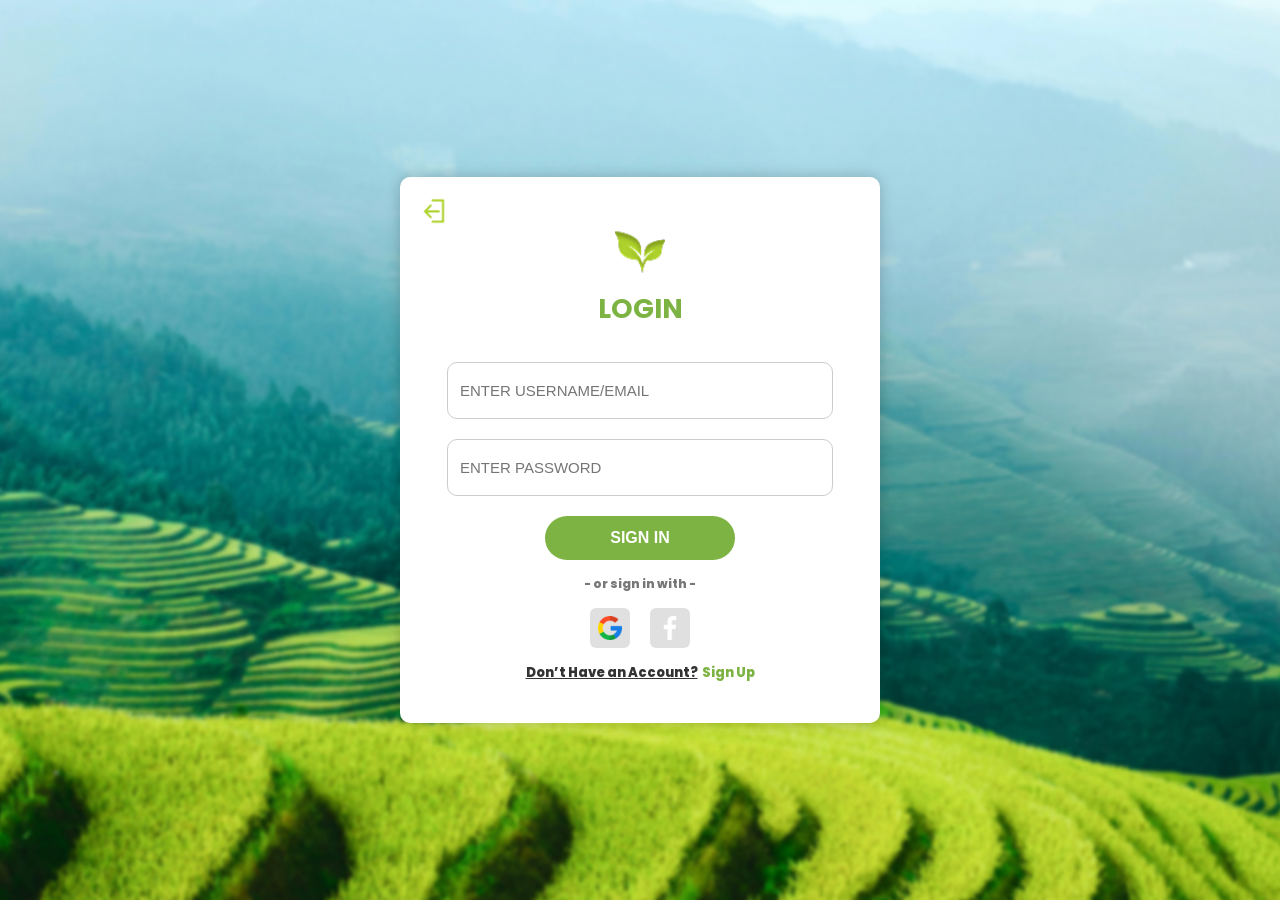
<file: LoginPage/Login.html>
<!DOCTYPE html>
<html lang="en">
<head>
  <meta charset="UTF-8" />
  <meta name="viewport" content="width=device-width, initial-scale=1.0"/>
  <title>Login in AgriLuntian</title>
  <link href="https://fonts.googleapis.com/css2?family=Poppins:wght@400;600;700&display=swap" rel="stylesheet">
  <link href="Login_page.css" rel="stylesheet">
</head>
<body>

  <div class="login-container">
    <a href="index.html" class="back-button">
      <img src="exit.png" alt="Back">
    </a>

    <img src="AgriLuntian_logo.png" class="logo" alt="logo">
    <h2>LOGIN</h2>
    <input type="text" placeholder="ENTER USERNAME/EMAIL">
    <input type="password" placeholder="ENTER PASSWORD">
    <button>SIGN IN</button>

    <div class="social-login">- or sign in with -</div>
    <div class="social-icons">
      <div class="social-icon">
        <img src="ggl_icon.png" alt="Google">
      </div>
      <div class="social-icon">
        <img src="fb_icon.png" alt="Facebook">
      </div>
    </div>

    <div class="signup-link">
      <u>Don’t Have an Account?</u>&nbsp; <a href="#">Sign Up</a>
    </div>
  </div>

</body>
</html>
</file>
<file: LoginPage/Login_page.css>
body {
      margin: 0;
      font-family: Arial, sans-serif;
      background: url('BG-blur.png') no-repeat center center fixed;
      background-size: cover;
      display: flex;
      align-items: center;
      justify-content: center;
      height: 100vh;
    }

    .login-container {
      font-family: 'Poppins', sans-serif;
      font-size: 18px;
      position: relative;
      background-color: white;
      border-radius: 10px;
      box-shadow: 0 0 15px rgba(0, 0, 0, 0.2);
      padding: 40px;
      width: 400px;
      text-align: center;
      font-weight: 800;
    }

    .back-button {
      position: absolute;
      top: 15px;
      left: 15px;
    }

    .back-button img {
      width: 30px;
      height: 30px;
      cursor: pointer;
      background: none;
      border-radius: 0;
      padding: 4px;
      box-shadow: none;
    }

    .back-button img:hover {
      transform: scale(1.1);
    }

    .login-container img.logo {
      width: 50px;
      margin-top: 10px;
      margin-bottom: 0;
      
    }

    .login-container h2 {
      font-weight: 700;
      color: #7CB342;
      margin-top: 5px;
    }

    .login-container input {
      height: 23px;
      width: 90%;
      padding:  16px 12px;
      margin: 10px 0;
      border: 1px solid #ccc;
      border-radius: 10px;
      font-size: 15px;
    }

    .login-container button {
      padding: 13px 65px;
      background-color: #7CB342;
      color: white;
      border: none;
      border-radius: 50px;
      font-size: 16px;
      cursor: pointer;
      display: inline-block;
      margin-top: 10px;
      font-weight: 600;
    }

    .social-login {
      margin: 15px 0;
      color: #777;
      font-size: 12px;
    }

    .social-icons {
      display: flex;
      justify-content: center;
      gap: 20px;
    }

    .social-icon {
      width: 40px;
      height: 40px;
      background-color: #e0e0e0; 
      border-radius: 15%;
      display: flex;
      align-items: center;
      justify-content: center;
      cursor: pointer;
      transition: transform 0.2s;
    }

    .social-icon:hover {
      transform: scale(1.1);
    }

    .social-icon img {
      width: 24px;
      height: 24px;
    }

    .signup-link {
      font-size: 13px;
      color: #333;
      margin-top: 15px;
      display: block;
    }

    .signup-link a {
      color: #7CB342;
      text-decoration: none;
    }
</file>
